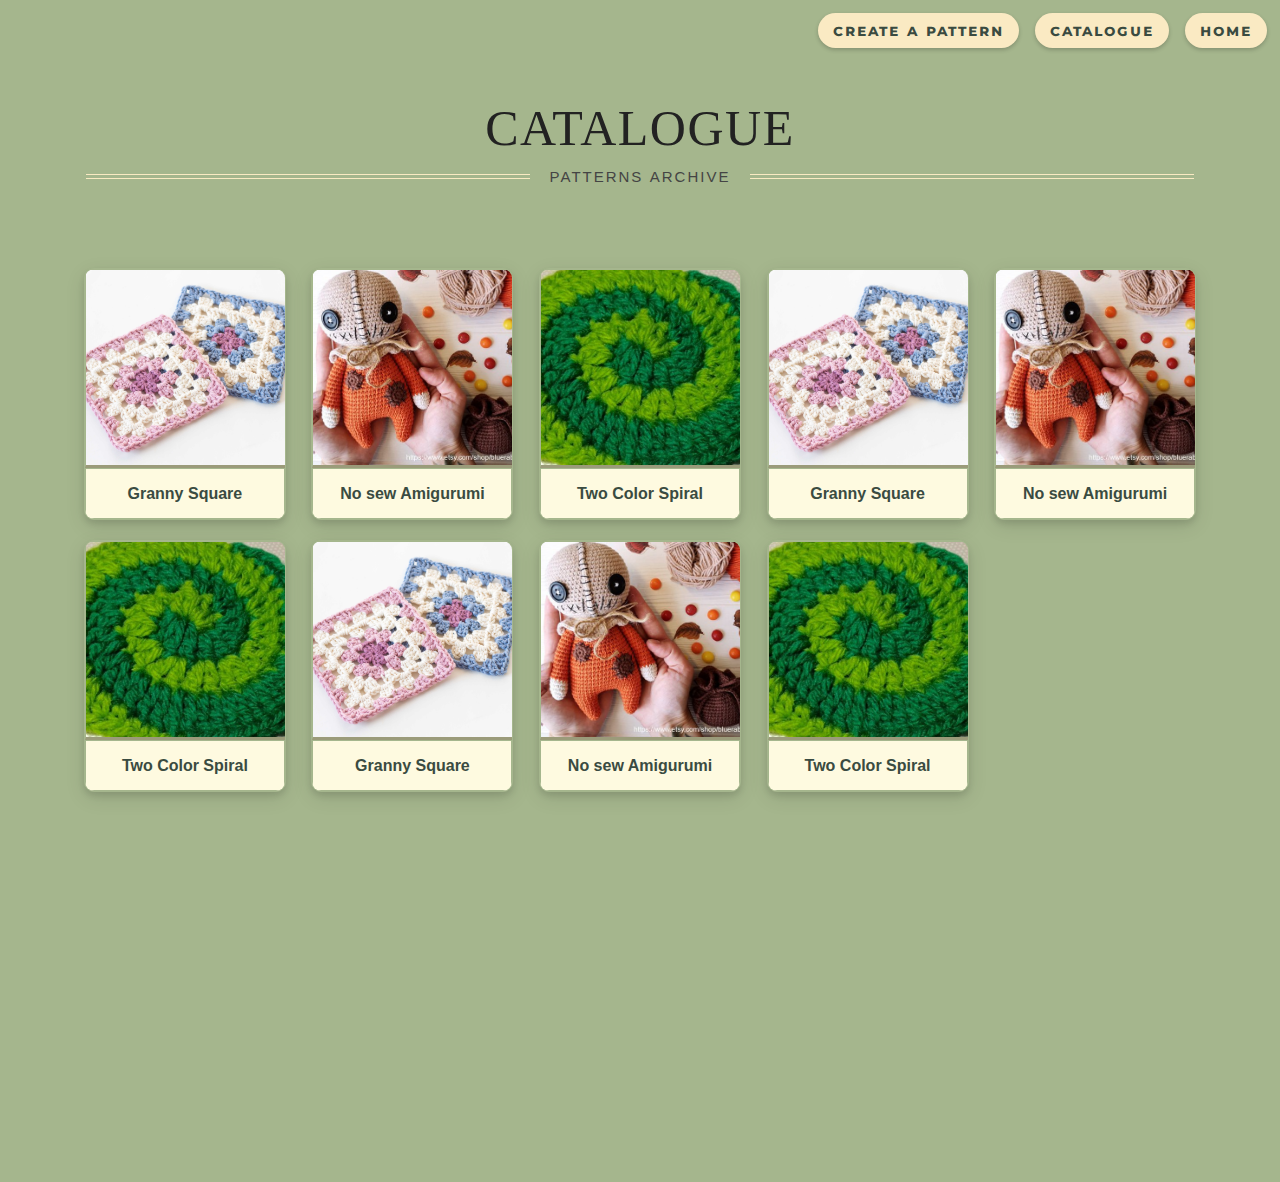
<file: catalogue/index.html>
<!DOCTYPE html>
<html lang="en">
<head>
    <meta charset="UTF-8">
    <meta name="viewport" content="width=device-width, initial-scale=1.0">
    <title>Document</title>
    <link rel="stylesheet" href="styles-catalogue.css">
</head>
<body>
   <main>
        <div class="top-page">
            <p>
            <a class="button" href="../index.html">home</a>
            <a class="button" href="../catalogue/">catalogue</a>
            <a class="button" href="../create-pattern/">create a pattern</a>        
            </p>
        </div>
        <div class="title">
            <h1 class="title">Catalogue<span>Patterns Archive</span></h1>       
        </div>

   </main>   

<div class="patterns-wrapper">
    <div class="patterns-grid">
        <div class="individual-patterns-grid">
            <figure>
                <img src="../assets/images/Grannysq2.png" height="120px" alt="Granny Square">
                <a class="patterns-titles-names" href="individual-patterns/grannysq.html">Granny Square</a>
            </figure>
            <figure>
                <img src="../assets/images/sam_trickOrTreat.jpg" height="120px" alt="No Sew Amigurumi">
                <a class="patterns-titles-names" href="individual-patterns/nosewamigurumi.html">No sew Amigurumi</a>
            </figure>
            <figure>
                <img src="../assets/images/2_color_spiral.jpg" height="120px" alt="Two color spiral">
                <a class="patterns-titles-names" href="individual-patterns/twocolorspiral.html">Two Color Spiral</a>
            </figure>
            <figure>
                <img src="../assets/images/Grannysq2.png" height="120px" alt="Granny Square">
                <a class="patterns-titles-names" href="individual-patterns/grannysq.html">Granny Square</a>
            </figure>
            <figure>
                <img src="../assets/images/sam_trickOrTreat.jpg" height="120px" alt="No Sew Amigurumi">
                <a class="patterns-titles-names" href="individual-patterns/nosewamigurumi.html">No sew Amigurumi</a>
            </figure>
            <figure>
                <img src="../assets/images/2_color_spiral.jpg" height="120px" alt="Two color spiral">
                <a class="patterns-titles-names" href="individual-patterns/twocolorspiral.html">Two Color Spiral</a>
            </figure>            <figure>
                <img src="../assets/images/Grannysq2.png" height="120px" alt="Granny Square">
                <a class="patterns-titles-names" href="individual-patterns/grannysq.html">Granny Square</a>
            </figure>
            <figure>
                <img src="../assets/images/sam_trickOrTreat.jpg" height="120px" alt="No Sew Amigurumi">
                <a class="patterns-titles-names" href="individual-patterns/nosewamigurumi.html">No sew Amigurumi</a>
            </figure>
            <figure>
                <img src="../assets/images/2_color_spiral.jpg" height="120px" alt="Two color spiral">
                <a class="patterns-titles-names" href="individual-patterns/twocolorspiral.html">Two Color Spiral</a>
            </figure>
        </div>
    </div>
    </div>
</body>

<!-- Sources: https://codeconvey.com/simple-css-image-gallery-with-captions/ -->
</html>
</file>
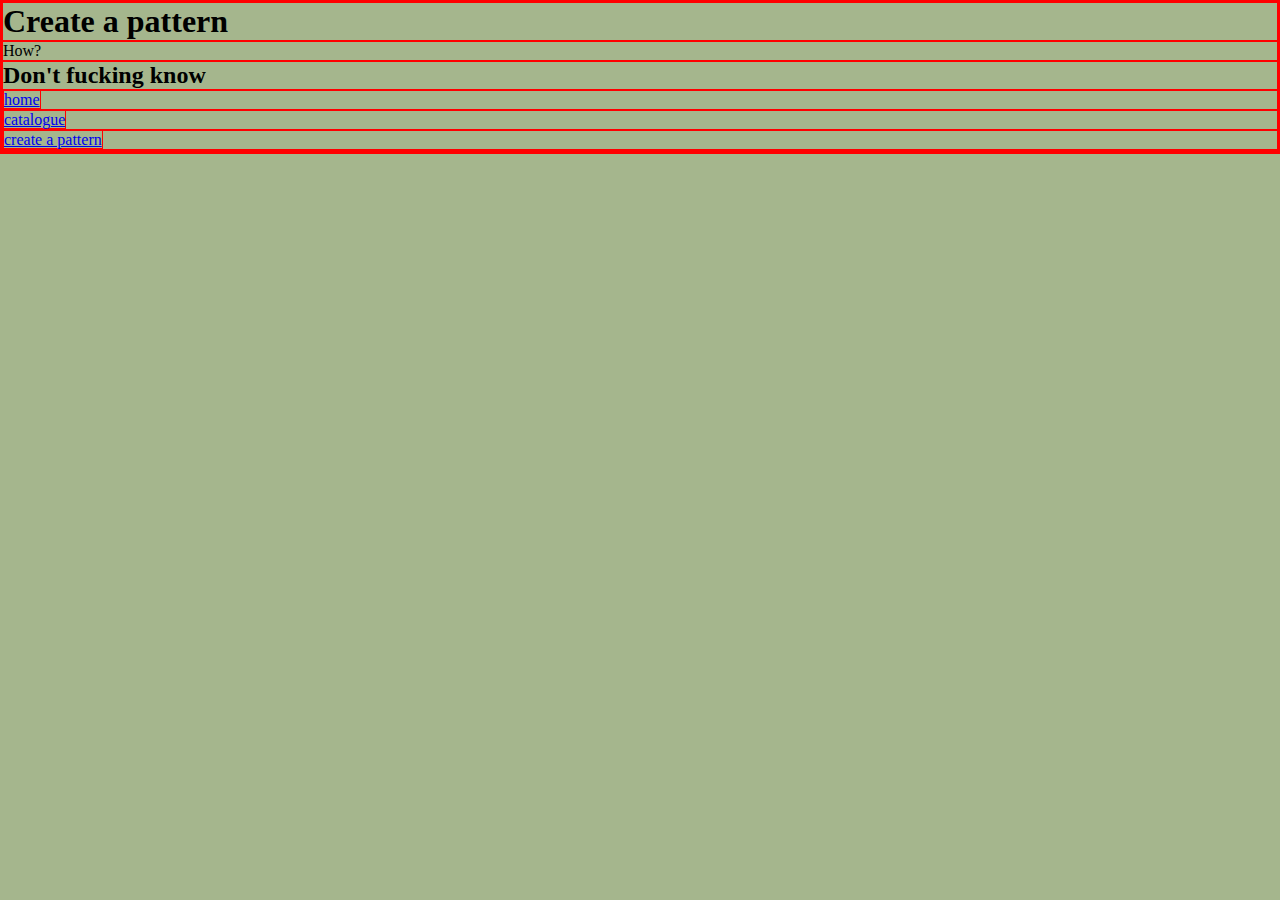
<file: create-pattern/index.html>
<!DOCTYPE html>
<html lang="en">
<head>
    <meta charset="UTF-8">
    <meta name="viewport" content="width=device-width, initial-scale=1.0">
    <title>Document</title>
    <link rel="stylesheet" href="styles-create-pattern.css">
</head>
<body>
    <h1> Create a pattern </h1>

    <p> How? </p>

    <h2> Don't fucking know </h2>

    <main class="buttons-menu">
        <a class="button" href="../index.html">home</a></p>
        <a class="button" href="../catalogue/">catalogue</a></p>
        <a class="button" href="../create-pattern/">create a pattern</a></p>
    </main>    
</body>
</html>
</file>
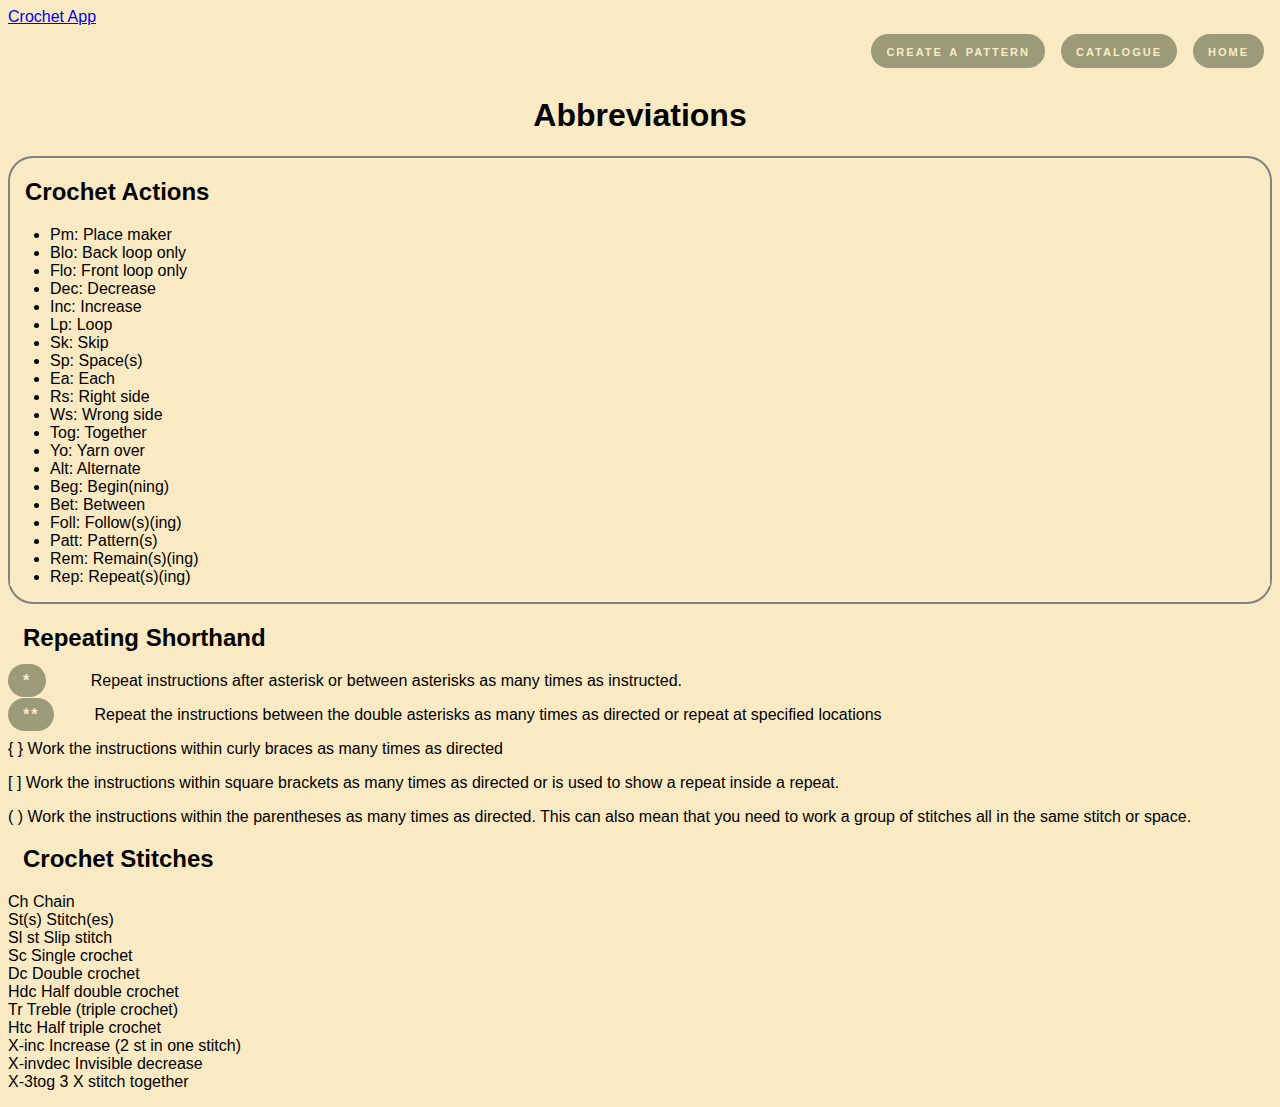
<file: meta/index.html>
<!DOCTYPE html>
<html lang="en">
<head>
    <meta charset="UTF-8">
    <meta name="viewport" content="width=device-width, initial-scale=1.0">
    <title>Abbreviations</title>
    <link rel="stylesheet" href="styles-meta.css">
</head>
<body>
    <a class="logo" href="./p">Crochet App</a><br>
    <a class="menu-top" href="../index.html">home</a>
    <a class="menu-top" href="../catalogue/">catalogue</a>
    <a class="menu-top" href="../create-pattern/">create a pattern</a>

    <h1>Abbreviations</h1>
        <div class="box-one"> <h2>Crochet Actions</h2>
            <ul>
                <li>Pm: Place maker</li>
                <li>Blo: Back loop only</li>
                <li>Flo: Front loop only</li>
                <li>Dec: Decrease</li>
                <li>Inc: Increase</li>
                <li>Lp: Loop</li>
                <li>Sk: Skip</li>
                <li>Sp: Space(s)</li>
                <li>Ea: Each</li>
                <li>Rs: Right side</li>
                <li>Ws: Wrong side</li>
                <li>Tog: Together</li>
                <li>Yo: Yarn over</li>
                <li>Alt: Alternate</li>
                <li>Beg: Begin(ning)</li>
                <li>Bet: Between</li>
                <li>Foll: Follow(s)(ing)</li>
                <li>Patt: Pattern(s)</li>
                <li>Rem: Remain(s)(ing)</li>
                <li>Rep: Repeat(s)(ing)</li>
            </ul></div>

        <div class="box-two"> <h2>Repeating Shorthand</h2>
                <p><span class="abbrev-block">*</span><span class="definition"> Repeat instructions after asterisk or between asterisks as many times as instructed.</span></p>
                <p><span class="abbrev-block">**</span><span class="definition">Repeat the instructions between the double asterisks as many times as directed or repeat at specified locations</span></p>
                <p>{ } Work the instructions within curly braces as many times as directed</p>
                <p>[ ] Work the instructions within square brackets as many times as directed or is used to show a repeat inside a repeat.</p>
                <p>( ) Work the instructions within the parentheses as many times as directed. This can also mean that you need to work a group of stitches all in the same stitch or space.</p>
            </div>

        <h2 >Crochet Stitches</h2>
            <p>
                <li>Ch Chain </li>
                <li>St(s) Stitch(es) </li>
                <li>Sl st Slip stitch </li>
                <li>Sc Single crochet</li>
                <li>Dc Double crochet</li>
                <li>Hdc Half double crochet</li>
                <li>Tr Treble (triple crochet)</li>
                <li>Htc Half triple crochet</li>
                <li>X-inc Increase (2 st in one stitch)</li>
                <li>X-invdec Invisible decrease</li>
                <li>X-3tog 3 X stitch together</li>
            </ul></p>
        
</body>
</html>
</file>
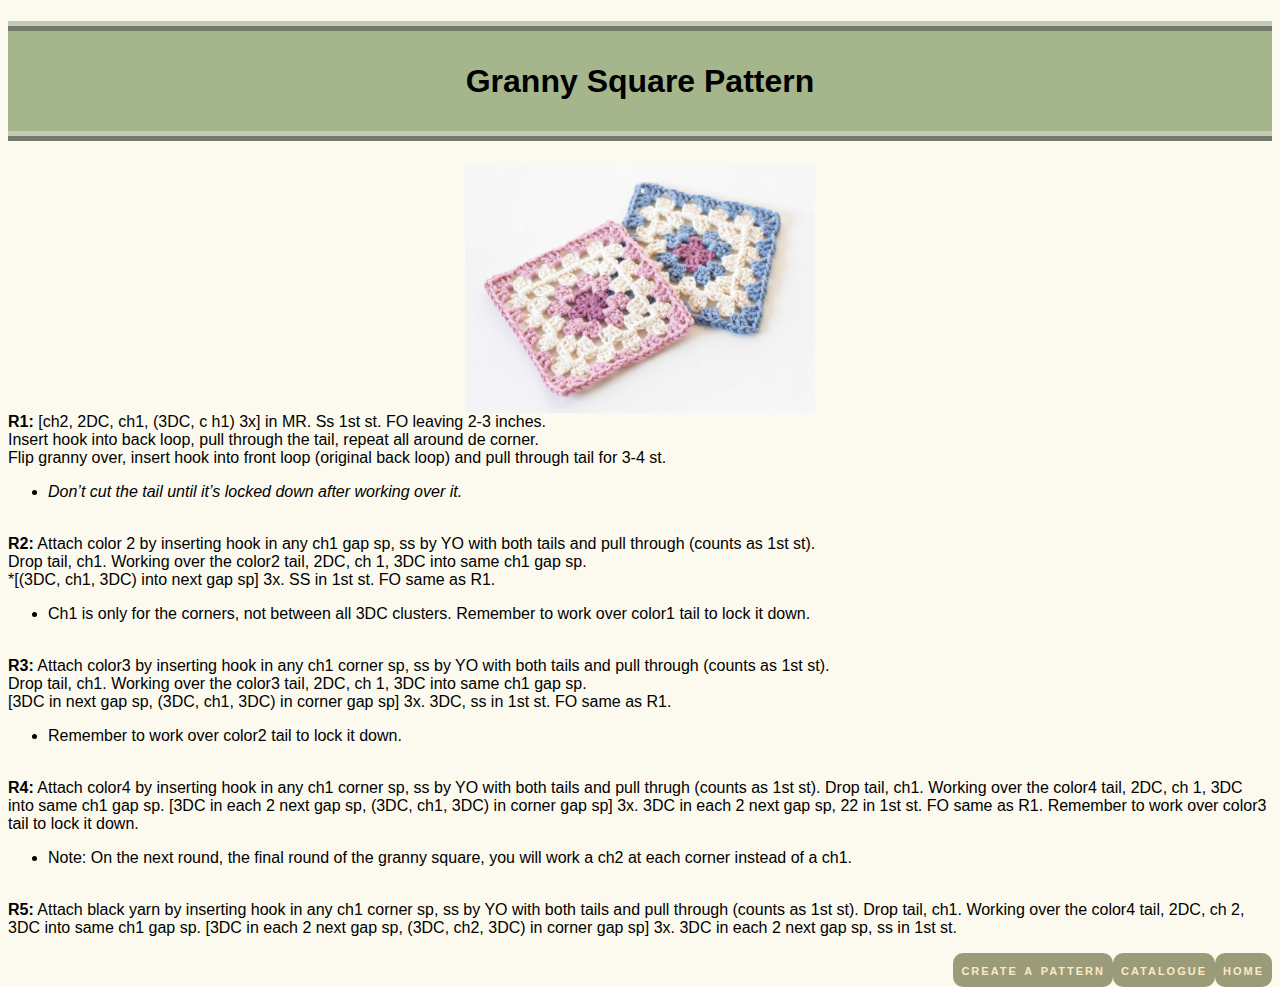
<file: catalogue/grannysq.html>
<!DOCTYPE html>
<html lang="en">
    <head>
    <meta charset="utf-8">
        <title>Granny Square Pattern</title>
        <link rel="stylesheet" href="patterns-styles.css">
    </head>
    <body>
    <h1 class="centered">Granny Square Pattern</h1> 
        <img class="centered" src="Grannysq2.png" height="250" alt="2 Granny Squares">
    <div class="pattern-body">
    <b>R1:</b> [ch2, 2DC, ch1, (3DC, c h1) 3x] in MR. Ss 1st st. FO leaving 2-3 inches. 
        <br>Insert hook into back loop, pull through the tail, repeat all around de corner. 
        <br>Flip granny over, insert hook into front loop (original back loop) and pull through tail for 3-4 st.
            <ul>
                <li><em>Don’t cut the tail until it’s locked down after working over it.</em> </li>
            </ul>
        <br>
    <b>R2:</b> Attach color 2 by inserting hook in any ch1 gap sp, ss by YO with both tails and pull through (counts as 1st st). 
        <br>Drop tail, ch1. Working over the color2 tail, 2DC, ch 1, 3DC into same ch1 gap sp. 
        <br>*[(3DC, ch1, 3DC) into next gap sp] 3x. SS in 1st st.  FO same as R1. 
            <ul>
            <li>Ch1 is only for the corners, not between all 3DC clusters. Remember to work over color1 tail to lock it down. </li>
            </ul>
            <br>
    <b>R3:</b> Attach color3 by inserting hook in any ch1 corner sp, ss by YO with both tails and pull through (counts as 1st st). 
        <br>Drop tail, ch1. Working over the color3 tail, 2DC, ch 1, 3DC into same ch1 gap sp. 
        <br>[3DC in next gap sp, (3DC, ch1, 3DC) in corner gap sp] 3x. 3DC, ss in 1st st. FO same as R1. 
            <ul>
                <li>Remember to work over color2 tail to lock it down.</li>
            </ul>
            <br>
    <b>R4:</b> Attach color4 by inserting hook in any ch1 corner sp, ss by YO with both tails and pull thrugh (counts as 1st st). Drop tail, ch1. Working over the color4 tail, 2DC, ch 1, 3DC into same ch1 gap sp. [3DC in each 2 next gap sp, (3DC, ch1, 3DC) in corner gap sp] 3x. 3DC in each 2 next gap sp, 22 in 1st st. FO same as R1. Remember to work over color3 tail to lock it down.
            <ul>
            <li>Note: On the next round, the final round of the granny square, you will work a ch2 at each corner instead of a ch1.</li>
            </ul>
            <br>
    <b>R5:</b> Attach black yarn by inserting hook in any ch1 corner sp, ss by YO with both tails and pull through (counts as 1st st). Drop tail, ch1. Working over the color4 tail, 2DC, ch 2, 3DC into same ch1 gap sp. [3DC in each 2 next gap sp, (3DC, ch2, 3DC) in corner gap sp] 3x. 3DC in each 2 next gap sp, ss in 1st st.
    
</div>


<p><a class="menu-top" href="/index.html">home</a></p>
<p><a class="menu-top" href="/index.html">catalogue</a></p>
<p><a class="menu-top" href="/index.html">create a pattern</a></p>

    </body>
</html>
</file>
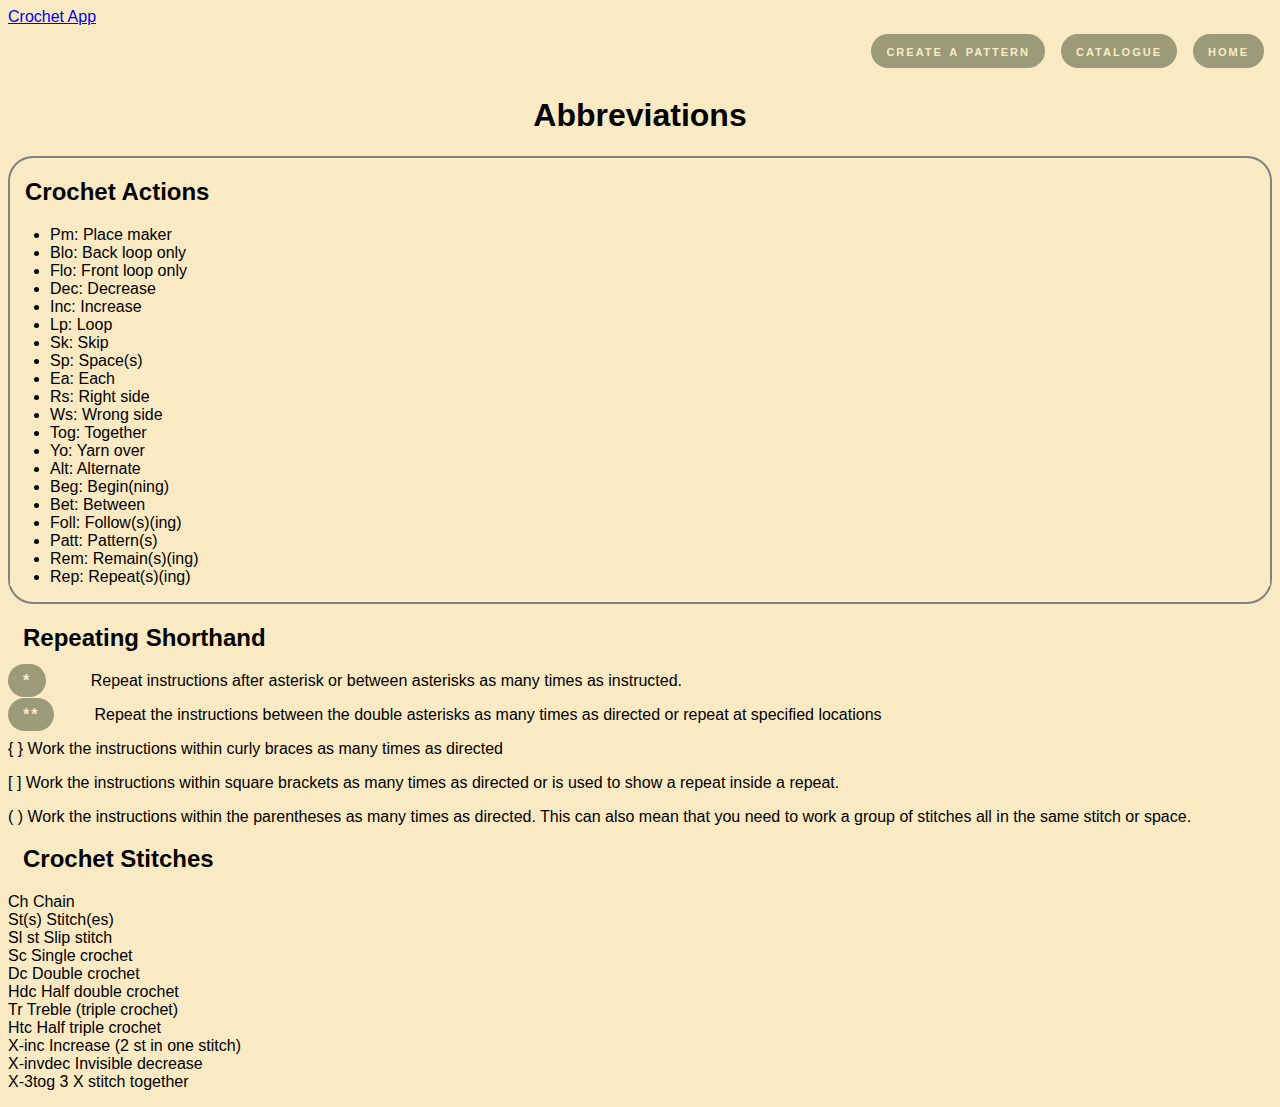
<file: meta/stitches-index.html>
<!DOCTYPE html>
<html lang="en">
<head>
    <meta charset="UTF-8">
    <meta name="viewport" content="width=device-width, initial-scale=1.0">
    <title>Abbreviations</title>
    <link rel="stylesheet" href="styles-meta.css">
</head>
<body>
    <a class="logo" href="./p">Crochet App</a><br>
    <a class="menu-top" href="/index.html">home</a>
    <a class="menu-top" href="/index.html">catalogue</a>
    <a class="menu-top" href="/index.html">create a pattern</a>

    <h1>Abbreviations</h1>
        <div class="box-one"> <h2>Crochet Actions</h2>
            <ul>
                <li>Pm: Place maker</li>
                <li>Blo: Back loop only</li>
                <li>Flo: Front loop only</li>
                <li>Dec: Decrease</li>
                <li>Inc: Increase</li>
                <li>Lp: Loop</li>
                <li>Sk: Skip</li>
                <li>Sp: Space(s)</li>
                <li>Ea: Each</li>
                <li>Rs: Right side</li>
                <li>Ws: Wrong side</li>
                <li>Tog: Together</li>
                <li>Yo: Yarn over</li>
                <li>Alt: Alternate</li>
                <li>Beg: Begin(ning)</li>
                <li>Bet: Between</li>
                <li>Foll: Follow(s)(ing)</li>
                <li>Patt: Pattern(s)</li>
                <li>Rem: Remain(s)(ing)</li>
                <li>Rep: Repeat(s)(ing)</li>
            </ul></div>

        <div class="box-two"> <h2>Repeating Shorthand</h2>
                <p><span class="abbrev-block">*</span><span class="definition"> Repeat instructions after asterisk or between asterisks as many times as instructed.</span></p>
                <p><span class="abbrev-block">**</span><span class="definition">Repeat the instructions between the double asterisks as many times as directed or repeat at specified locations</span></p>
                <p>{ } Work the instructions within curly braces as many times as directed</p>
                <p>[ ] Work the instructions within square brackets as many times as directed or is used to show a repeat inside a repeat.</p>
                <p>( ) Work the instructions within the parentheses as many times as directed. This can also mean that you need to work a group of stitches all in the same stitch or space.</p>
            </div>

        <h2 >Crochet Stitches</h2>
            <p>
                <li>Ch Chain </li>
                <li>St(s) Stitch(es) </li>
                <li>Sl st Slip stitch </li>
                <li>Sc Single crochet</li>
                <li>Dc Double crochet</li>
                <li>Hdc Half double crochet</li>
                <li>Tr Treble (triple crochet)</li>
                <li>Htc Half triple crochet</li>
                <li>X-inc Increase (2 st in one stitch)</li>
                <li>X-invdec Invisible decrease</li>
                <li>X-3tog 3 X stitch together</li>
            </ul></p>
        
</body>
</html>
</file>
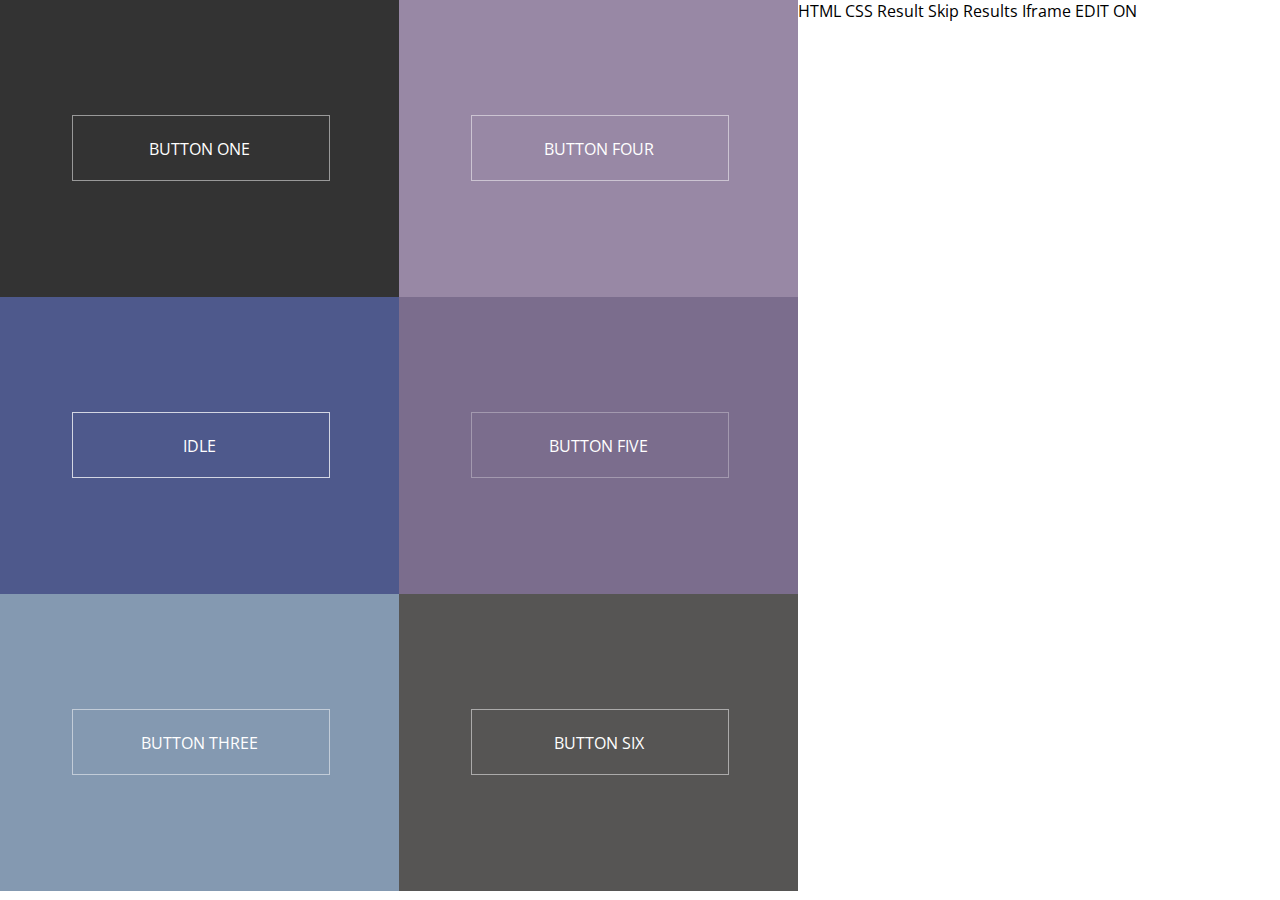
<file: assets/coding-templates/buttons.html>
<!DOCTYPE html>
<html lang="en">
<head>
    <meta charset="UTF-8">
    <meta name="viewport" content="width=device-width, initial-scale=1.0">
    <title>Document</title>
    <link rel="stylesheet" href="buttons-styles.css">
</head>
<body>
    <div class="col">
        <div class="container-1">
        <div class="btn btn-one">
          <span>BUTTON ONE</span>
        </div>
        </div>
        
        <div class="container-2">
        <div class="btn btn-two">
          <span>IDLE</span>
        </div>
        </div>
        
        <div class="container-3">
        <div class="btn btn-three">
          <span>BUTTON THREE</span>
        </div>
        </div>
        </div>
        
        <div class="col">
        <div class="container-4">
        <div class="btn btn-four">
          <span>BUTTON FOUR</span>
        </div>
        </div>
        
        <div class="container-5">
        <div class="btn btn-five">
          <span>BUTTON FIVE</span>
        </div>
        </div>
        
        <div class="container-6">
        <div class="btn btn-six">
          <span>BUTTON SIX</span>
        </div>
        </div>
        </div>
                
</body>
</html>
HTML CSS 

Result
Skip Results Iframe

EDIT ON
</file>
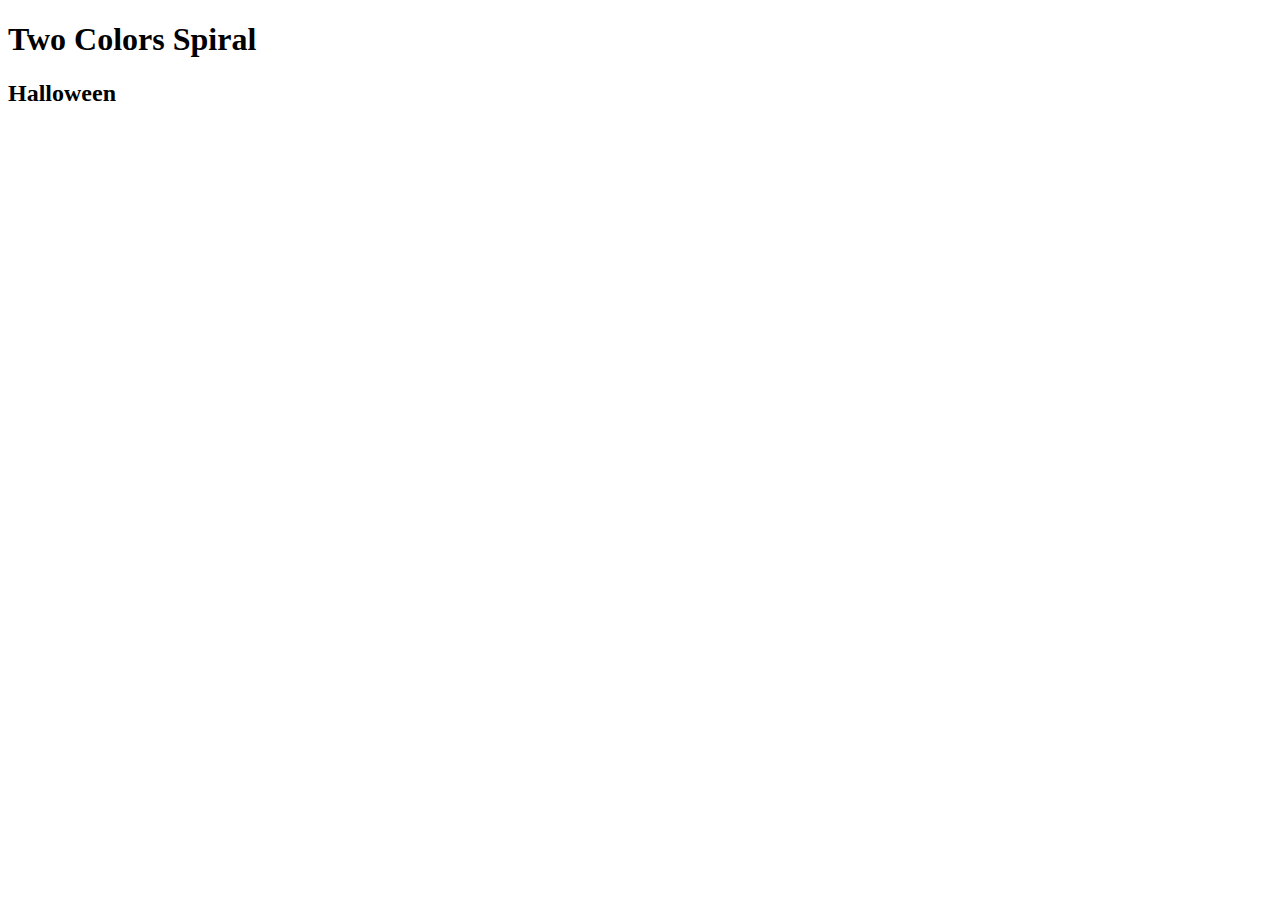
<file: catalogue/individual-patterns/twocolorspiral.html>
<!DOCTYPE html>
<html lang="en">
<head>
    <meta charset="UTF-8">
    <meta name="viewport" content="width=device-width, initial-scale=1.0">
    <title>Document</title>
</head>
<body>
    <h1>Two Colors Spiral </h1>
    <h2>Halloween</h2>    
</body>
</html>
</file>
<file: catalogue/styles-catalogue.css>
@import url(https://fonts.googleapis.com/css?family=Montserrat);

* {
    background: #A5B68D;
    margin: 0;
    padding: 0;
    /* border: solid 1px red; */
    border: solid 1px #A5B68D;
    color: #333;
    white-space: nowrap;
    }

h1 {
    position: relative;
    padding: 0;
    margin-top: 90px;
    margin-inline: 80px;
    font-size: 50px;
    color: #080808;
    text-align:center; 
    text-transform:uppercase; 
    color:#222; 
    letter-spacing:1.5px;
    font-family:"Playfair Display", serif;
    font-weight:400;
    /* font-family: "Raleway", sans-serif; */
    }

h1 span {
    display: block;
    font-size: 0.5em;
    line-height: 1.3;
    margin-top: 5px;
    font-size:15px; 
    color:#444; 
    word-spacing:1px; 
    font-weight:normal; 
    letter-spacing:2px;
    text-transform: uppercase; font-family:"Raleway", sans-serif; font-weight:500;

    display: grid;
    grid-template-columns: 1fr max-content 1fr;
    grid-template-rows: 27px 0;
    grid-gap: 20px;
    align-items: center;
    }

.title h1 span:after,.title h1 span:before {
    content: " ";
    display: block;
    border-bottom: 0.5px solid #faeac3;
    border-top: 1px solid #faeac3;
    height: 3px;
    background-color:  #A5B68D;
    }

h1 em {
    font-style: normal;
    font-weight: 600;
  }

/* .title {
    font-family: "Amatic SC", sans-serif;
    color: #3a4b41;
    font-size: 4rem; 
    text-wrap: nowrap;
    font-size: 300%;
    text-align: center;
    margin: 50px auto;
    letter-spacing: 2px;
    padding: 20px 0;

    } */



/* Buttons */
.button {
    /* box-sizing: content-box; */
    /* display: inline-block; */
    justify-items: baseline;
    align-items: baseline;
    margin: 0.5rem;
    /* flex: 1; */
    gap: 1em;
    background-color: #faeac3;
    color: #3a4b41;
    border-radius: 25px;
    padding: 8px;
    padding-left: 15px;
    padding-right: 15px;
    border: none;
    font-variant: small-caps;
    font-weight: bold;
    font-family: 'Montserrat', sans-serif;
    list-style: none;
    text-decoration: none;
    float: inline-end;
    letter-spacing: 2px;
    justify-content: space-evenly;
    transition: all 0.5s;
    box-shadow: 0 2px 4px rgba(0, 0, 0, 0.2);
    margin-bottom: 30px;
    }

.button:hover {
    background: #faeac3;
    color: #9b9b7a;
    transform: translateY(-3px); /* Slight hover lift effect */
    box-shadow: 0 5px 10px rgba(0, 0, 0, 0.3);
    }


/* Grid container */

.patterns-grid {
    max-width: 90%;
    margin: 0 auto;
    display: grid; /* Use grid layout */
    grid-template-columns: repeat(auto-fill, minmax(200px, 1fr)); /* Flexible columns */
    gap: 20px; /* Gap between grid items */
    justify-items: center; /* Center items horizontally */
    align-items: center;
    padding: 20px;
}

.individual-patterns-grid {
    display: contents; /* Ensure grid container works properly */
}

/* Figure styling */

.patterns-grid figure {
    margin: 0;
    padding: 0;
    display: flex;
    flex-direction: column;
    width: 200px; /* Fixed width for uniform size */
    height: 250px; /* Fixed height to include both image and text */
    box-shadow: 0px 4px 6px rgba(0, 0, 0, 0.1), 0px 6px 20px rgba(0, 0, 0, 0.1);
    overflow: hidden; /* Ensure no content spills out */
    border-radius: 10px;
    transition: transform 0.5s ease, box-shadow 0.5s ease;
}

.patterns-grid figure:hover {
    transform: translateY(-5px);
    box-shadow: 0px 10px 15px rgba(0, 0, 0, 0.2);
}

/* Image styling */

.patterns-grid img {
    width: 100%; /* Image takes full width */
    height: 80%; /* Image takes 80% of figure height */
    object-fit: cover; /* Zoom/crop image to fill space proportionally */
    border-bottom: 3px solid #9b9b7a; /* Subtle border under the image */
    transition: all 0.3s ease;
}

.patterns-titles-names {
    height: 20%; /* Text section takes 20% of figure height */
    display: flex;
    align-items: center;
    justify-content: center;
    text-align: center;
    font-size: 1rem;
    font-weight: bold;
    font-family: 'Franklin Gothic Medium', 'Arial Narrow', Arial, sans-serif;
    color: #3a4b41;
    background: #FEFAE0; /* Background for text section */
    margin: 0;
    padding: 0;
    text-decoration: none;
}

.patterns-titles-names:hover {
    background-color: #9b9b7a; /* Slight color change on hover */
    color: #faeac3;
    transition: all 0.3s ease;
}

/* Wrapper */

.patterns-wrapper {
    min-height: 100vh;
    padding: 2rem 1rem;
    font-family: 'Roboto', sans-serif;
    text-align: center;
}

/* Responsive Design */
@media (max-width: 1024px) {
    .patterns-grid {
        grid-template-columns: repeat(3, 1fr); /* 3 items per row */
    }
}

@media (max-width: 768px) {
    .patterns-grid {
        grid-template-columns: repeat(2, 1fr); /* 2 items per row */
    }
}

@media (max-width: 480px) {
    .patterns-grid {
        grid-template-columns: 1fr; /* 1 item per row */
    }
}
</file>
<file: create-pattern/styles-create-pattern.css>
* {
    background-color: #A5B68D;
    margin: 0;
    padding: 0;
    border: solid 1px red;
}
</file>
<file: meta/styles-meta.css>
* {
    background-color:#faeac3; 
    font-family: Verdana, Geneva, Tahoma, sans-serif;
    /* border: 1px dotted red; */
}

nav {
    font-size: 15px;
}

.menu-top { 
    box-sizing: content-box;
    display: inline-block;
    justify-items: baseline;
    align-items: baseline;
    flex: 1;
    gap: 1em;
    color: #faeac3;
    background-color: #9b9b7a;
    border-radius: 25px;
    padding: 8px;
    padding-left: 15px;
    padding-right: 15px;
    border: none;
    font-variant: small-caps;
    font-weight: bold;
    list-style: none;
    text-decoration: none;
    float: inline-end;
    letter-spacing: 2px;
    justify-content: space-evenly;
    border: 8px solid #faeac3;
    }

h1 {
    text-align: center;
    padding-top: 50px;
}

.box-one {
    border: 2px solid gray;
    border-radius: 25px;
}

h2 {
    padding-left: 15px;
    font-weight: bold;
}

.abbrev-block {
    box-sizing: content-box;
    background-color: #9b9b7a;
    box-sizing: content-box;
    display: inline;
    justify-items: baseline;
    align-items: baseline;
    flex: 1;
    gap: 1em;
    color: #faeac3;
    background-color: #9b9b7a;
    border-radius: 25px;
    padding: 8px;
    padding-left: 15px;
    padding-right: 15px;
    border: none;
    font-variant: small-caps;
    font-weight: bold;
    list-style: none;
    text-decoration: none;
    letter-spacing: 2px;
    justify-content: space-evenly;
}

.definition {

    margin: 40px;
}
</file>
<file: catalogue/patterns-styles.css>
/* Colors: 
        Green: A5B68D
        Beigne-almost-white: FCFAEE
        Orange: DA8359
*/
/* .pattern-body {
    margin-left: 50px;
    margin-right: 50px;
} */

body {
    font-family: 'Lucida Sans', 'Lucida Sans Regular', 'Lucida Grande', 'Lucida Sans Unicode', Geneva, Verdana, sans-serif;
    background-color: #FCFAEE;

}

.centered {
    text-align: center;
    display: block;
    margin-left: auto;
    margin-right: auto;
}

h1 {
    font-weight: bolder;
    background-color: #A5B68D;
    width: 100%;
    block-size: 100px;
    align-content: center;
    border-block-width: 10px;
    border-block-style: ridge;
    border-block-color: #c2ccb5;

}

.menu-top {
    display: flex;
    align-items: center;
    justify-content: stretch ;
    padding: 8px;
    gap: 1em;
    border: none;
    color: #faeac3;
    background-color: #9b9b7a;
    border-radius: 10px;
    font-variant: small-caps;
    font-weight: bold;
    list-style: none;
    text-decoration: none;
    float: inline-end;
    letter-spacing: 2px;
}
</file>
<file: assets/coding-templates/buttons-styles.css>
@import 'https://fonts.googleapis.com/css?family=Open+Sans+Condensed:300';

/*
FORMATTING FOR CODEPEN
*/

html,body {
height: 100%;
width: 100%;
margin: 0;
display: flex;
flex-direction: column;
flex-wrap: wrap;
font-family: 'Open Sans Condensed', sans-serif;
}

.col {
height: 100%;
}

div[class*=container] {
text-align: center;
width: 100%;
height: 33%;
display: flex;
justify-content: center;
align-items: center;
}

.container-1 { background: #333; }
.container-2 { background: #4E598C; }
.container-3 { background: #8499B1; }
.container-4 { background: #9888A5; }
.container-5 { background: #7B6D8D; }
.container-6 { background: #565554; }

/*
BUTTON STYLING
*/

.btn {
position: relative;
color: white;
width: 256px;
height: 64px;
line-height: 64px;
transition: all 0.3s;
span {
transition: all 0.3s;
tranform: scale(1, 1);
}
}

.btn::before, .btn::after {
content: '';
position: absolute;
transition: all 0.3s;
bottom: 0;
left: 0;
width: 100%;
height: 100%;
z-index: 1;
}

.btn-one::before {
left: 4px;
z-index: 1;

opacity: 0;
background: rgba(255, 255, 255, 0.1);
transform: scale(0.1, 1);
}

.btn-one:hover::before {
opacity: 1;
transform: scale(1, 1);
}

.btn-one::after {
transition: all 0.3s;
border: 1px solid rgba(255, 255, 255, 0.5);
}

.btn-one:hover::after {
transform: scale(1, .1);
opacity: 0;
}

/* BTN TWO */
.btn-two::before, .btn-two::after {
content: '';
position: absolute;
width: 100%;
height: 100%;
bottom: 0;
left: 0;
z-index: 1;
transition: all 0.3s;
border: 1px solid rgba(255, 255, 255, 0.5);
}

.btn-two:hover::after {
animation-name: rotatecw;
animation-duration: 2s;
}
.btn-two:hover::before {
animation-name: rotateccw; 
animation-duration: 3s;
}
.btn-two:hover::after, .btn-two:hover::before {
left: 96px;
width: 64px;

animation-iteration-count: infinite;
animation-timing-function: linear;
}

@keyframes rotatecw {
from {transform: rotate(0deg);}
to {transform: rotate(360deg);}
}

@keyframes rotateccw {
from {transform: rotate(0deg);}
to {transform: rotate(-360deg);}
}

/* BTN THREE */
.btn-three::before {
opacity: 0;
background: rgba(255, 255, 255, 0.1);
transform: scale(1, 0.1);
}

.btn-three:hover::before {
opacity: 1;
transform: scale(1, 1);
}

.btn-three::after {
transition: all 0.3s;
border: 1px solid rgba(255, 255, 255, 0.5);
}

.btn-three:hover::after {
transform: scale(1, .1);
opacity: 0;
}

/* BTN FOUR */

.btn-four:hover span {
transform: scale(1.2, 1.2);
}

.btn-four::before {
opacity: 0;
background: rgba(255, 255, 255, 0.1);
transform: scale(0.1, 0.1);
}

.btn-four:hover::before {
opacity: 1;
transform: scale(1, 1);
}

.btn-four::after {
transition: all 0.3s;
border: 1px solid rgba(255, 255, 255, 0.5);
}

.btn-four:hover::after {
transform: scale(0, 0);
opacity: 0;
}

/* BTN FIVE */
.btn-five::before {
transition: transform 0.15s, 0.15s border-radius 0.15s;
opacity: 0;
background: rgba(255, 255, 255, 0.1);
transform: scale(0.1, 0.1);
border-radius: 50%;
}

.btn-five:hover::before {
opacity: 1;
transform: scale(1, 1);
border-radius: 0;
}

.btn-five::after {
transition: all 0.3s;
border: 1px solid rgba(255, 255, 255, 0.3);
}

.btn-five:hover::after {
opacity: 0;
}

/* BTN SIX */
.btn-six::before {
opacity: 0;
background: rgba(255, 255, 255, 0.1);
transform: scale(1.3, 1.3);
}

.btn-six:hover::before {
opacity: 1;
transform: scale(1, 1);
}

.btn-six::after {
transition: all 0.3s;
border: 1px solid rgba(255, 255, 255, 0.5);
}

.btn-six:hover::after {
transform: scale(0, 0);
opacity: 0;
}
</file>
